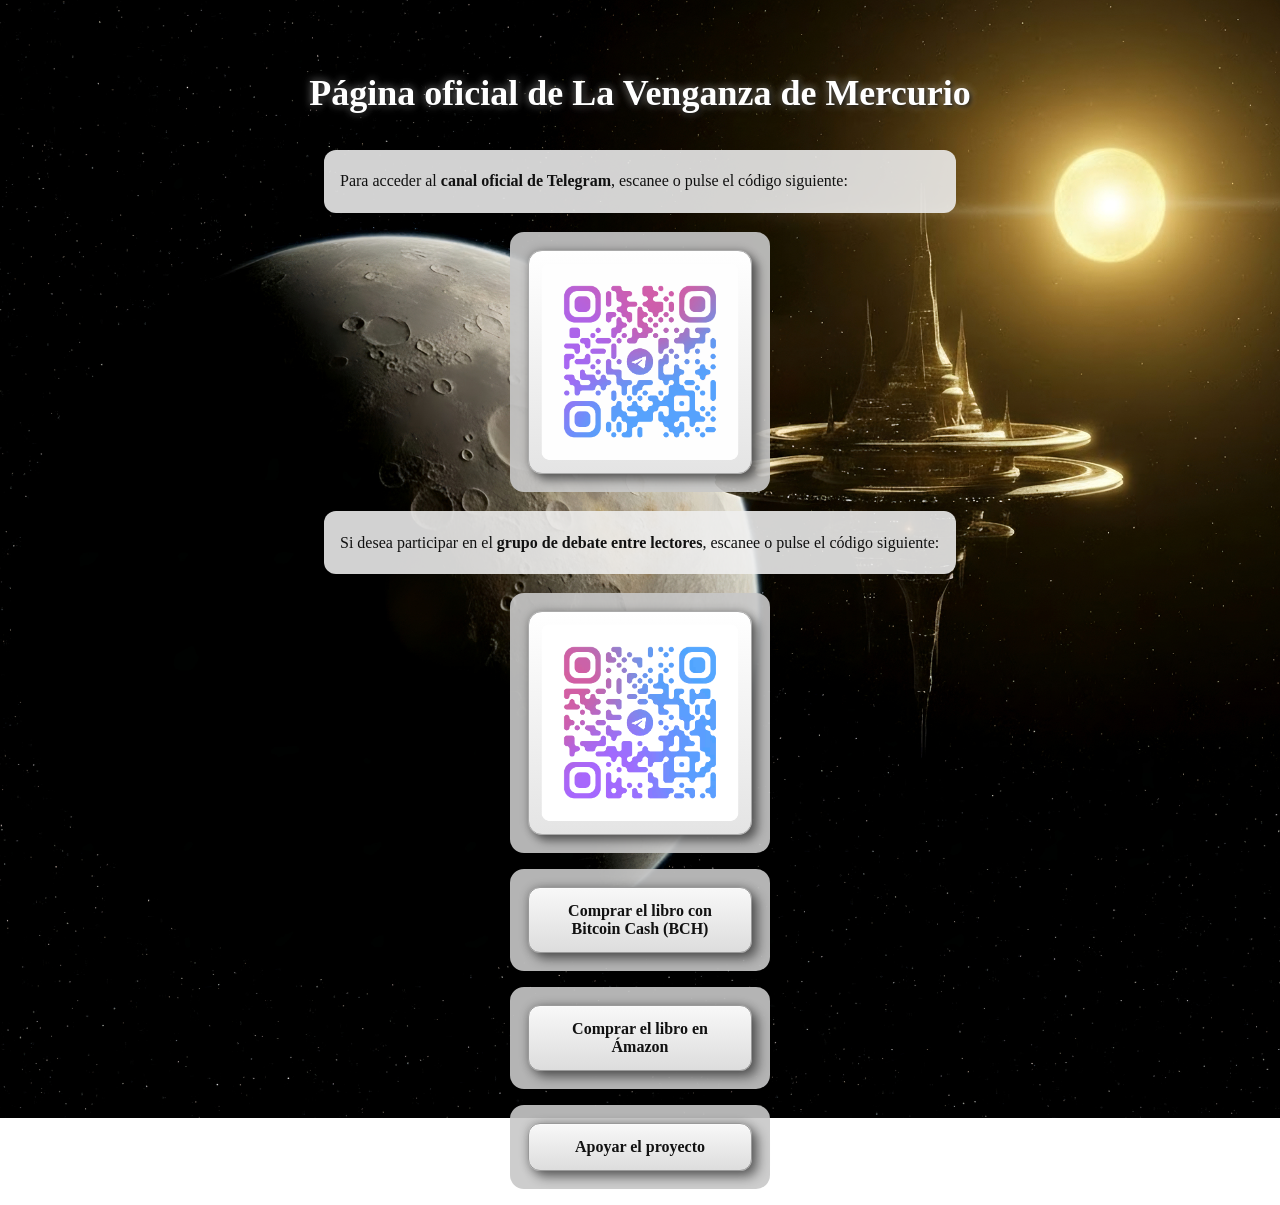
<file: index.html>
<!DOCTYPE html>
<html lang="es-ES">
<head>
<meta charset="utf-8">
<title>Comunidad – La Venganza de Mercurio</title>
<meta name="viewport" content="width=device-width, initial-scale=1.0">
<meta name="robots" content="noindex, nofollow">

<style>

body {
  font-family: Georgia, serif;
  margin: 0;
  padding: 0;
  background: url('img/portadaWEB.jpg') no-repeat center center fixed;
  background-size: cover;
  color: #111;
}

/* TÍTULO PRINCIPAL VISTOSO */
.titulo-principal {
  text-align: center;
  font-family: Georgia, serif;
  font-size: 36px;
  font-weight: bold;
  margin: 2em auto 1em auto;
  color: #fff;
  text-shadow:
    2px 2px 4px rgba(0,0,0,0.7),
    0 0 8px rgba(255,255,255,0.4),
    0 0 12px rgba(255,255,255,0.2);
}

/* BLOQUES DE TEXTO CON PADDING REDUCIDO */
.bloque {
  background-color: rgba(240,240,240,0.88);
  margin: 1.2em auto;
  padding: 0.4em 1em;
  border-radius: 12px;
  max-width: 600px;
  text-align: justify;
}

/* CONTENEDOR PARA BOTONES */
.boton-wrapper {
  display: flex;
  justify-content: center;
  align-items: center;
  margin: 1em auto;
  padding: 18px; 
  background-color: rgba(200,200,200,0.9);
  border-radius: 14px;
  max-width: 260px;
  box-sizing: border-box;
}

/* QR COMO BOTÓN */
.qr-boton {
  display: block;
  max-width: 220px;
  padding: 12px;
  background: linear-gradient(to bottom, #ffffff, #e4e4e4);
  border-radius: 14px;
  border: 1px solid #aaa;
  text-decoration: none;

  box-shadow:
    6px 6px 10px rgba(0,0,0,0.45),
    0 0 8px rgba(0,0,0,0.25),
    inset 0 1px 0 rgba(255,255,255,0.3);

  transition: all 0.15s ease;
}

.qr-boton img {
  width: 100%;
  height: auto;
  display: block;
  pointer-events: none;
}

.qr-boton:active {
  transform: translate(4px, 4px);
  box-shadow:
    2px 2px 5px rgba(0,0,0,0.3),
    0 0 5px rgba(0,0,0,0.18),
    inset 0 1px 0 rgba(255,255,255,0.2);
}

/* BOTONES CLÁSICOS */
.boton-clasico {
  display: block;
  width: 100%;
  padding: 14px;
  text-align: center;
  font-weight: bold;
  text-decoration: none;
  color: #111;
  background: linear-gradient(to bottom, #f8f8f8, #dddddd);
  border-radius: 12px;
  border: 1px solid #999;

  box-shadow:
    6px 6px 12px rgba(0,0,0,0.48),
    0 0 10px rgba(0,0,0,0.25),
    inset 0 1px 0 rgba(255,255,255,0.3);

  transition: all 0.15s ease;
}

.boton-clasico:active {
  transform: translate(4px, 4px);
  box-shadow:
    2px 2px 5px rgba(0,0,0,0.3),
    0 0 5px rgba(0,0,0,0.18),
    inset 0 1px 0 rgba(255,255,255,0.2);
}

</style>
</head>

<body>

<div class="titulo-principal">
  Página oficial de <strong>La Venganza de Mercurio</strong>
</div>

<div class="bloque">
<p>
Para acceder al <strong>canal oficial de Telegram</strong>,
escanee o pulse el código siguiente:
</p>
</div>

<div class="boton-wrapper">
  <a class="qr-boton" href="https://t.me/+QNcmEJ3c6705ZTk0">
    <img src="img/qrdelcanaldetelegram.gif" alt="Acceso al canal de Telegram">
  </a>
</div>

<div class="bloque">
<p>
Si desea participar en el <strong>grupo de debate entre lectores</strong>,
escanee o pulse el código siguiente:
</p>
</div>

<div class="boton-wrapper">
  <a class="qr-boton" href="https://t.me/+0D5-J6ZGMMdlOGJk">
    <img src="img/qrdelgrupodedebatedetelegram.gif" alt="Acceso al grupo de debate">
  </a>
</div>

<div class="boton-wrapper">
  <a class="boton-clasico" href="compra-bch.html">
    Comprar el libro con Bitcoin Cash (BCH)
  </a>
</div>

<!-- NUEVO BOTÓN AMAZON -->
<div class="boton-wrapper">
  <a class="boton-clasico" href="https://www.amazon.es/dp/8409803178#" target="_blank">
    Comprar el libro en Ámazon
  </a>
</div>

<div class="boton-wrapper">
  <a class="boton-clasico" href="donaciones.html">
    Apoyar el proyecto
  </a>
</div>

</body>
</html>
</file>
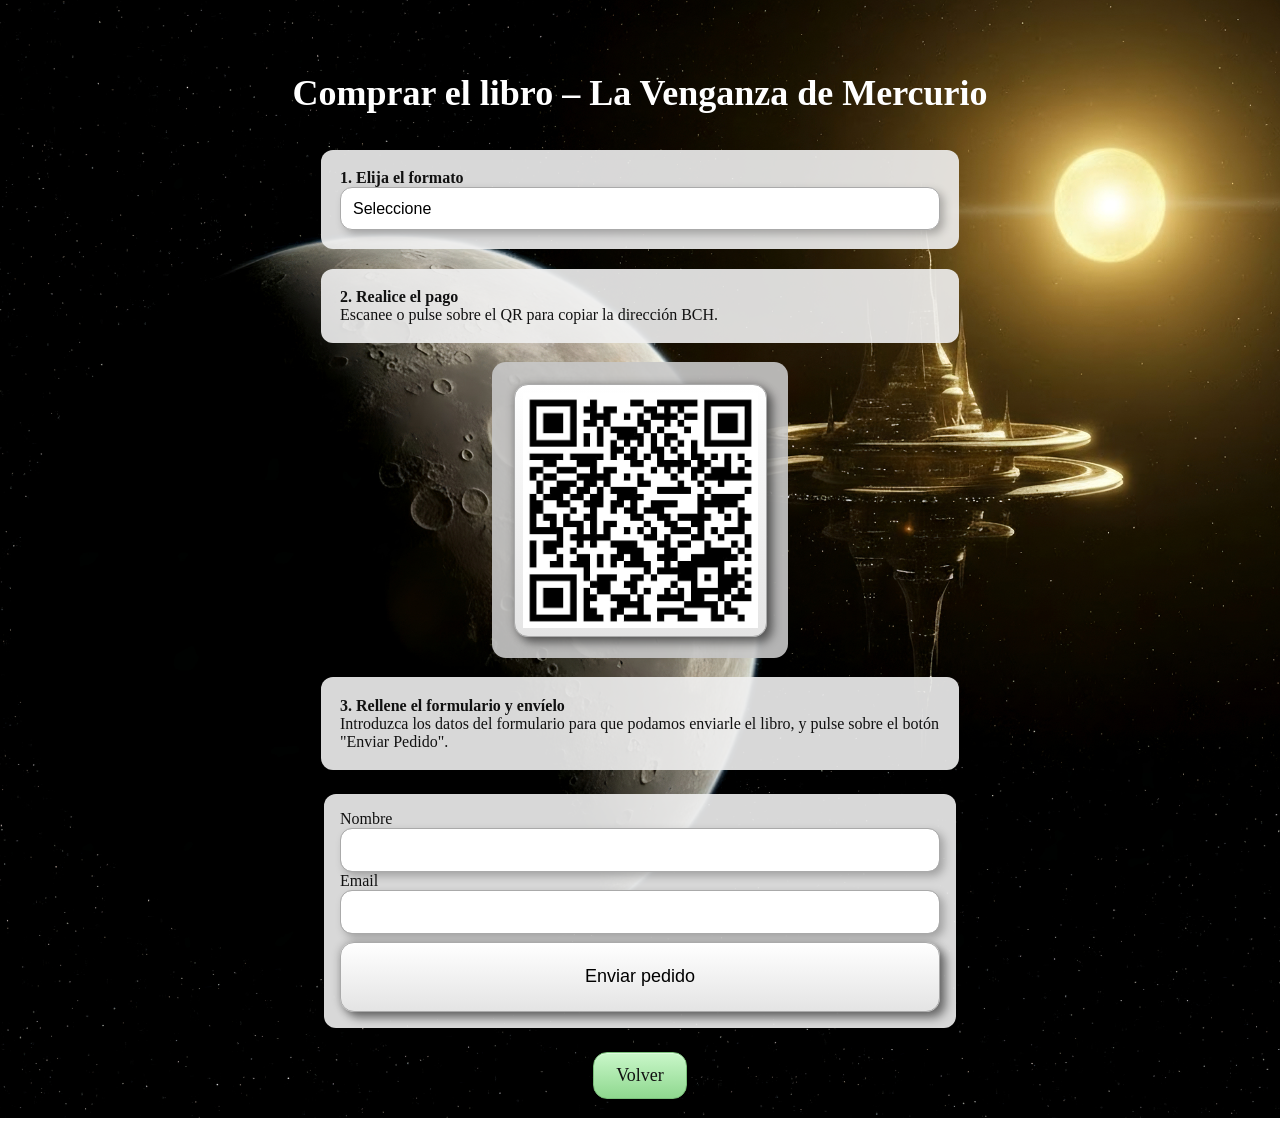
<file: compra-bch.html>
<!DOCTYPE html>
<html lang="es-ES">
<head>
<meta charset="utf-8">
<title>Comprar – La Venganza de Mercurio</title>
<meta name="viewport" content="width=device-width, initial-scale=1.0">

<link rel="stylesheet" href="estilos.css">
<script src="funciones.js" defer></script>
</head>

<body>

<div class="titulo-principal">
  Comprar el libro – La Venganza de Mercurio
</div>

<div class="bloque">
  <p><strong>1. Elija el formato</strong></p>
  <select id="formato" name="Formato" onchange="actualizarCamposEnvio()" required>
    <option value="">Seleccione</option>
    <option value="ebook">eBook (5€)</option>
    <option value="blanda">Tapa blanda (15€)</option>
    <option value="dura">Tapa dura (20€)</option>
  </select>
</div>

<div class="bloque">
  <p><strong>2. Realice el pago</strong></p>
  <p>Escanee o pulse sobre el QR para copiar la dirección BCH.</p>
</div>

<div class="boton-wrapper">
  <div class="qr-boton" onclick="copiarDireccion()">
    <img src="img/QR-BCH.jpg" alt="QR BCH">
  </div>
  <div id="feedbackQR">✔ Dirección copiada</div>
</div>

<div class="bloque">
  <p><strong>3. Rellene el formulario y envíelo</strong></p>
  <p>Introduzca los datos del formulario para que podamos enviarle el libro, y pulse sobre el botón "Enviar Pedido".</p>
</div>

<form id="formularioPedido" class="formulario"
      action="https://formsubmit.co/lavenganzademercurio@gmail.com"
      method="POST"
      onsubmit="prepararEnvio()">

  <input type="hidden" name="_subject" value="Pedido - La Venganza de Mercurio">
  <input type="hidden" name="_captcha" value="false">
  <input type="hidden" name="_next" value="https://jarmatan.github.io/Pruebas/gracias.html">

  <input type="hidden" id="pedidoInput" name="ID de pedido">
  <input type="hidden" id="fechaPedido" name="Fecha">
  <input type="hidden" id="formatoPedido" name="Formato y precio">

  <label>Nombre</label>
  <input type="text" id="nombre" name="Nombre" required>

  <label>Email</label>
  <input type="email" id="email" name="Email" required>

  <div id="direccionEnvio" class="direccion-envio">
    <label>Dirección</label>
    <input type="text" id="direccion" name="Dirección" required>

    <label>Ciudad</label>
    <input type="text" id="ciudad" name="Ciudad" required>

    <label>Provincia</label>
    <input type="text" id="provincia" name="Provincia" required>

    <label>Código postal</label>
    <input type="text" id="postal" name="Código postal" required>

    <label>País</label>
    <input type="text" id="pais" name="País" required>

    <label>Teléfono</label>
    <input type="text" id="telefono" name="Teléfono" required>
  </div>

  <button class="boton-formulario" type="submit">
    Enviar pedido
  </button>

</form>

<!-- BOTÓN VOLVER -->
<div style="text-align: center; margin: 1.5em auto;">
  <a href="index.html" class="boton-verde">Volver</a>
</div>

</body>
</html>
</file>
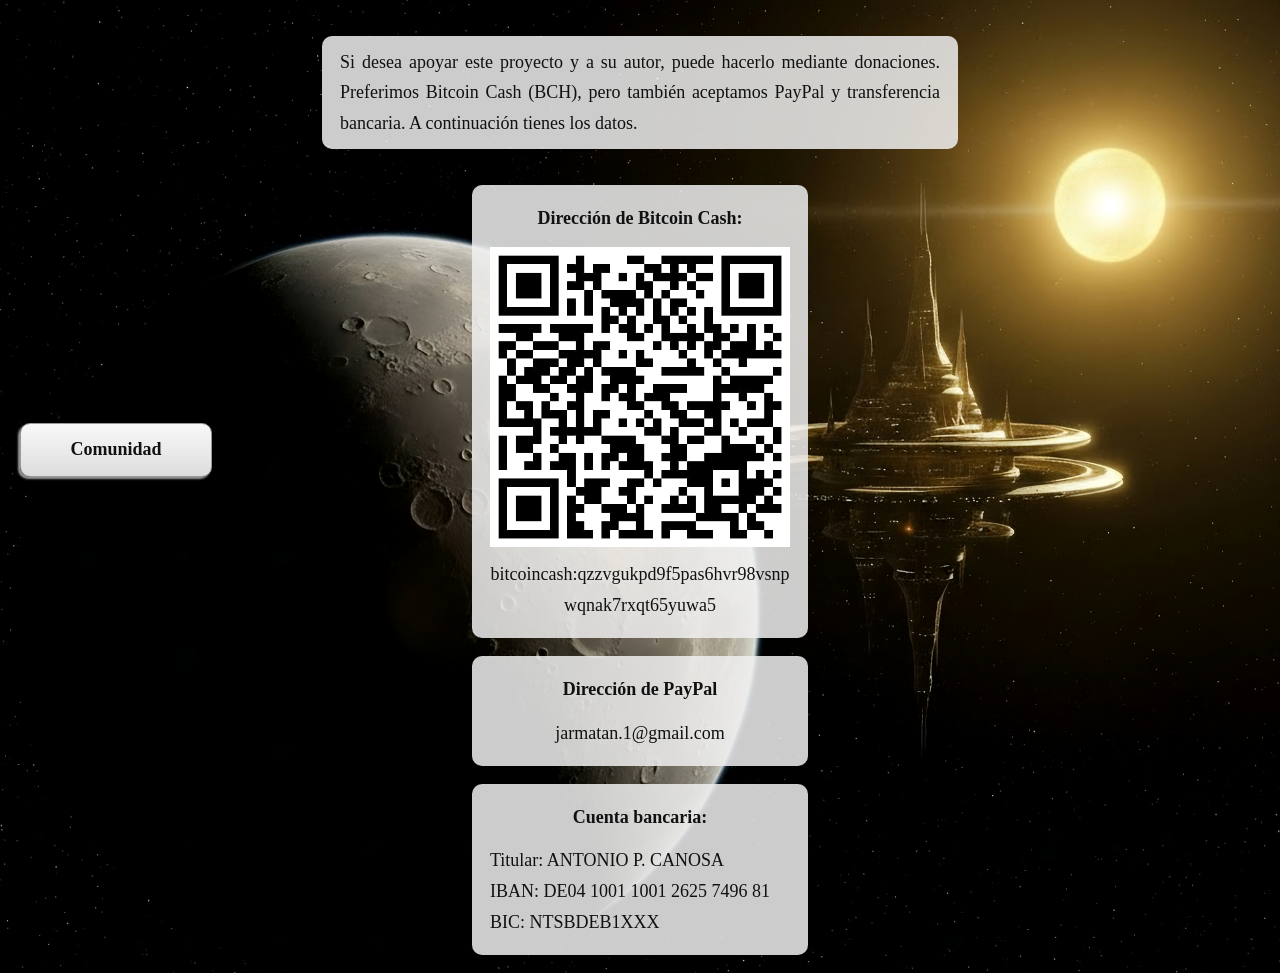
<file: donaciones-completo.html>
<!DOCTYPE html>
<html lang="es-ES">
<head>
  <meta charset="utf-8">
  <title>Donaciones – La Venganza de Mercurio</title>
  <meta name="viewport" content="width=device-width, initial-scale=1.0">
  <meta name="robots" content="noindex, nofollow">

  <style>
    body {
      font-family: Georgia, serif;
      font-size: 18px;
      line-height: 1.7;
      margin: 0;
      padding: 0;
      background: url('portadaWEB.jpg') no-repeat center center fixed;
      background-size: cover;
      color: #111;
    }

    .bloque {
      background-color: rgba(240,240,240,0.85);
      margin: 2em auto;
      padding: 0.6em 1em 0.6em 1em;
      border-radius: 10px;
      max-width: 600px;
      text-align: justify;
      font-size: 18px;
      line-height: 1.7;
    }

    .bloque p {
      margin: 0;
      padding: 0;
    }

    .qr-bloque {
      background-color: rgba(240,240,240,0.85);
      margin: 1em auto;
      padding: 1em;
      border-radius: 10px;
      max-width: 300px;
      font-size: 18px;
      line-height: 1.7;
      text-align: center;
      font-family: Georgia, serif;
    }

    .qr-bloque img {
      width: 100%;
      height: auto;
      display: block;
      margin: 0 auto;
    }

    .comunidad-btn {
      position: fixed;
      left: 20px;
      top: 50%;
      transform: translateY(-50%);
      z-index: 1000;
    }

    .comunidad-btn a {
      display: flex;
      justify-content: center;
      align-items: center;
      width: 190px;
      height: 52px;
      font-family: Georgia, serif;
      font-size: 18px;
      color: #111;
      text-align: center;
      background: linear-gradient(to bottom, #f8f8f8, #dddddd);
      border: 1px solid #999;
      border-radius: 10px;
      font-weight: bold;
      text-decoration: none;
      box-shadow: -2px 2px 2px #999, -4px 6px 12px rgba(0,0,0,0.35);
      transition: all 0.15s ease;
    }

    .comunidad-btn a:hover {
      background: linear-gradient(to bottom, #ffffff, #e6e6e6);
    }

    .comunidad-btn a:active {
      transform: translate(3px, 3px);
      box-shadow: 0 0 0 #999, -2px 2px 6px rgba(0,0,0,0.25);
    }
  </style>
</head>

<body>

  <div class="comunidad-btn">
    <a href="index.html">Comunidad</a>
  </div>

  <div class="bloque">
    <p>Si desea apoyar este proyecto y a su autor, puede hacerlo mediante donaciones. Preferimos Bitcoin Cash (BCH), pero también aceptamos PayPal y transferencia bancaria. A continuación tienes los datos.</p>
  </div>

  <!-- Código QR BCH -->
  <div class="qr-bloque">
    <div style="font-size: 18px; color: #111; font-weight: bold; margin: 0 0 0.7em 0;">
      Dirección de Bitcoin Cash:
    </div>
    <img src="QR-BCH.jpg" alt="QR Bitcoin Cash">
    <div style="font-size: 18px; color: #111; margin-top: 0.7em; word-break: break-word;">
      bitcoincash:qzzvgukpd9f5pas6hvr98vsnpwqnak7rxqt65yuwa5
    </div>
  </div>

<!-- PayPal -->
<div class="qr-bloque">
  <!-- Título encima del QR -->
  <div style="font-size: 18px; color: #111; font-weight: bold; margin: 0 0 0.7em 0;">
    Dirección de PayPal
  </div>
  
  <!-- Dirección en texto como enlace -->
  <div style="font-size: 18px; color: #111; margin-top: 0.7em; word-break: break-word;">
    <a href="mailto:jarmatan.1@gmail.com" style="color: #111; text-decoration: none;">
      jarmatan.1@gmail.com
    </a>
  </div>
</div>


<!-- Cuenta Bancaria -->
<div class="qr-bloque">
  <!-- Título -->
  <div style="font-size: 18px; color: #111; font-weight: bold; margin: 0 0 0.7em 0;">
    Cuenta bancaria:
  </div>

  <!-- Datos en texto -->
  <div style="font-size: 18px; color: #111; word-break: break-word; text-align: left; line-height: 1.7;">
    Titular:  ANTONIO P. CANOSA<br>
    IBAN:     DE04 1001 1001 2625 7496 81<br>
    BIC:      NTSBDEB1XXX
  </div>
</div>

</body>
</html>
</file>
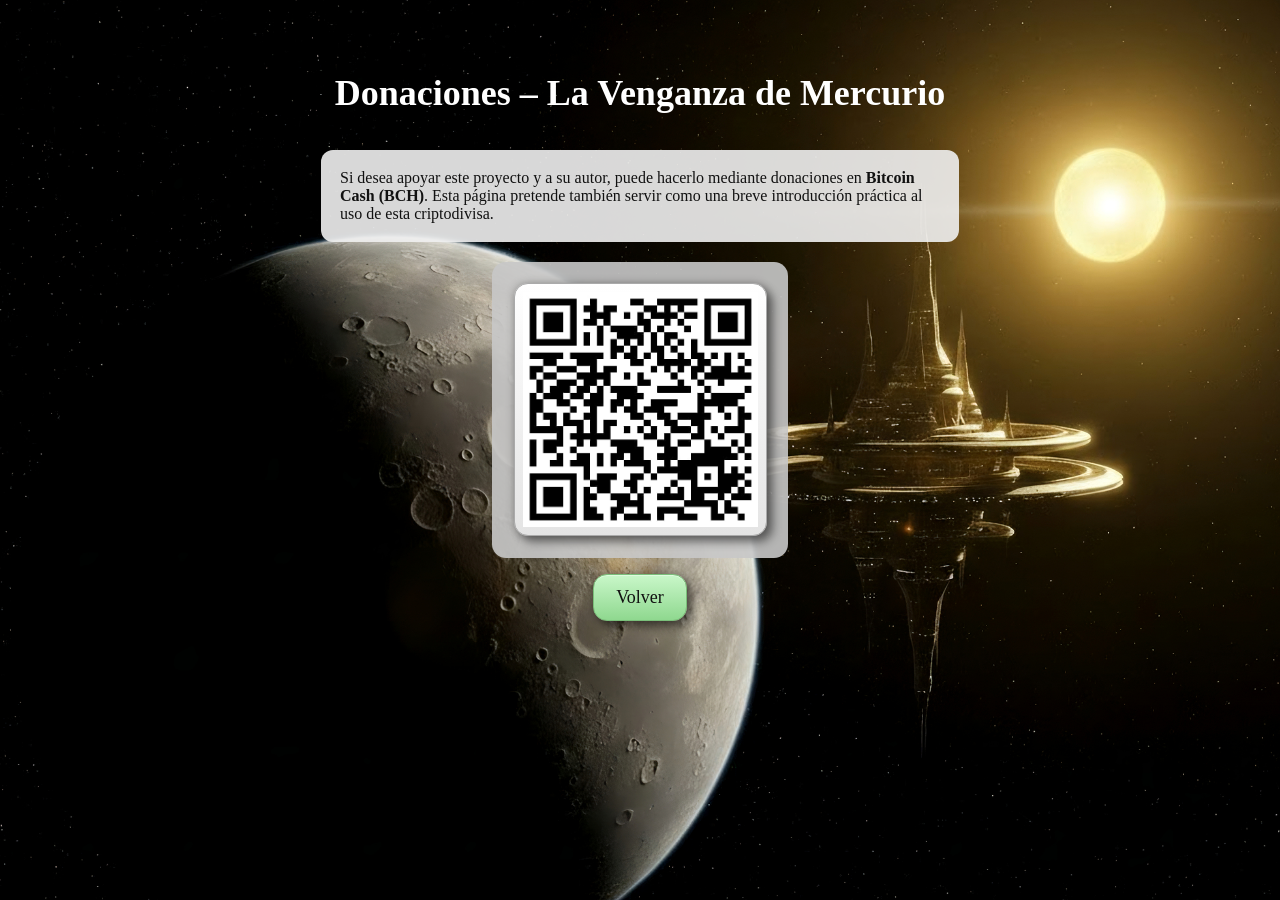
<file: donaciones.html>
<!DOCTYPE html>
<html lang="es-ES">
<head>
<meta charset="utf-8">
<title>Donaciones – La Venganza de Mercurio</title>
<meta name="viewport" content="width=device-width, initial-scale=1.0">

<link rel="stylesheet" href="estilos.css">
<script src="funciones.js" defer></script>
</head>

<body>

<div class="titulo-principal">
  Donaciones – La Venganza de Mercurio
</div>

<!-- Bloque de información sobre donaciones -->
<div class="bloque">
  <p>
    Si desea apoyar este proyecto y a su autor, puede hacerlo mediante donaciones en
    <strong>Bitcoin Cash (BCH)</strong>. Esta página pretende también servir como una
    breve introducción práctica al uso de esta criptodivisa.
  </p>
</div>

<!-- Contenedor del QR: idéntico al de la página de compras -->
<div class="boton-wrapper">
  <div class="qr-boton" onclick="copiarDireccion()">
    <img src="img/QR-BCH.jpg" alt="QR BCH">
  </div>
  <div id="feedbackQR">✔ Dirección copiada</div>
</div>

<!-- BOTÓN VOLVER -->
<div style="text-align: center; margin-top: 1em;">
  <a href="index.html" class="boton-verde">Volver</a>
</div>

</body>
</html>
</file>
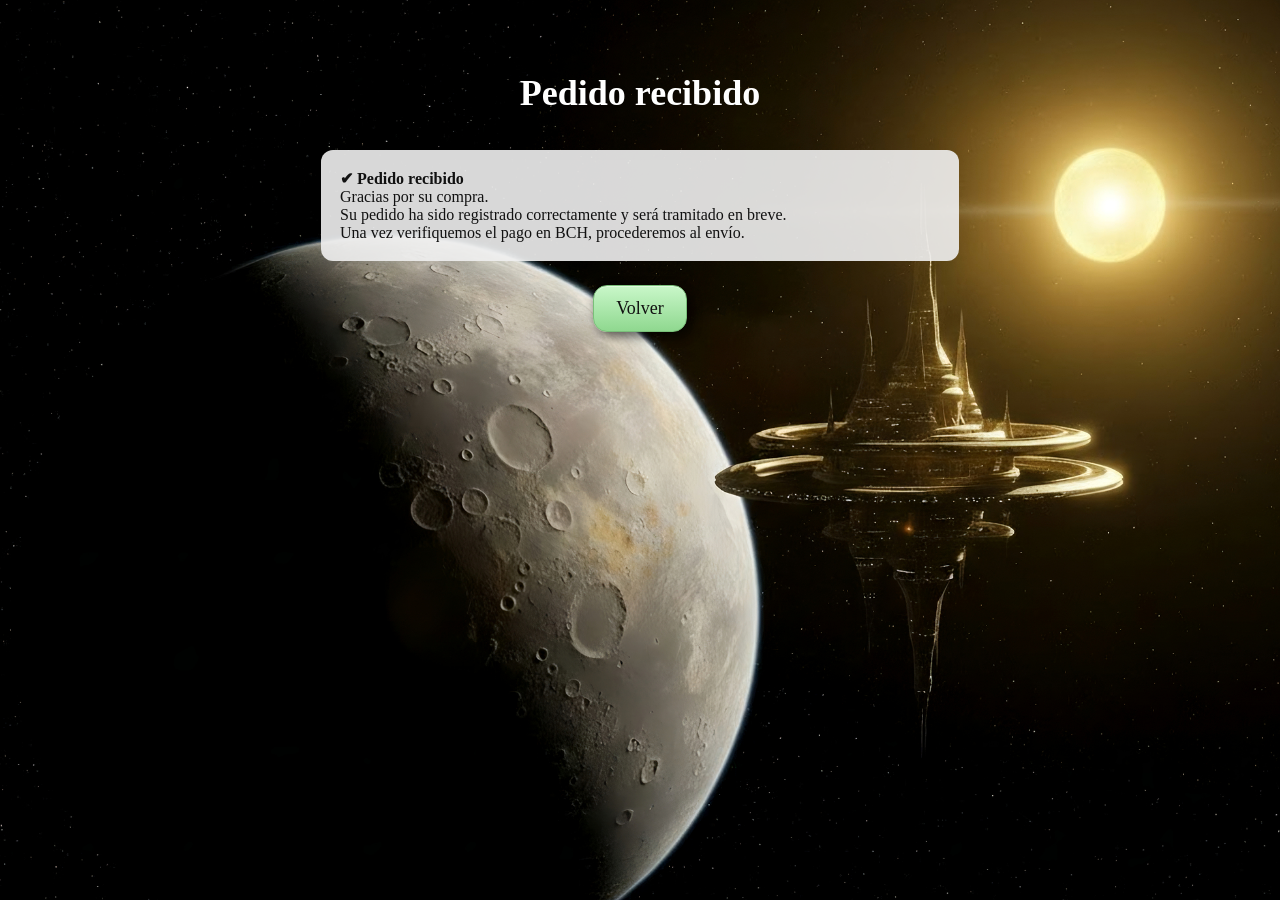
<file: gracias.html>
<!DOCTYPE html>
<html lang="es">
<head>
<meta charset="utf-8">
<meta name="viewport" content="width=device-width, initial-scale=1.0">
<title>Pedido recibido</title>
<link rel="stylesheet" href="estilos.css">
</head>

<body>

<div class="titulo-principal">
  Pedido recibido
</div>

<div class="bloque">

  <p><strong>✔ Pedido recibido</strong></p>

  <p>Gracias por su compra.</p>

  <p>Su pedido ha sido registrado correctamente y será tramitado en breve.</p>

  <p>Una vez verifiquemos el pago en BCH, procederemos al envío.</p>

</div>

<!-- BOTÓN VOLVER -->
<div style="text-align: center; margin: 1.5em auto;">
  <a href="index.html" class="boton-verde">Volver</a>
</div>

</body>
</html>
</file>
<file: estilos.css>
/* General */
body {
  font-family: Georgia, serif;
  margin: 0;
  padding: 0;
  background: url('img/portadaWEB.jpg') no-repeat center center fixed;
  background-size: cover;
  color: #111;
}

.titulo-principal {
  text-align: center;
  font-size: 36px;
  font-weight: bold;
  margin: 2em auto 1em auto;
  color: #fff;
}

/* Bloques de contenido */
.bloque {
  background-color: rgba(240,240,240,0.9);
  margin: 1.2em auto;
  padding: 1.2em;
  border-radius: 12px;
  max-width: 600px;
}

.bloque p {
  margin: 0;
  padding: 0;
}

/* Formularios */
.formulario {
  background-color: rgba(240,240,240,0.9);
  margin: 1.5em auto;
  padding: 1em;
  border-radius: 12px;
  max-width: 600px;
}

.formulario input,
.formulario select,
textarea {
  width: 100%;
  padding: 12px;
  box-sizing: border-box;
  background-color: #fff;
  border-radius: 12px;
  border: 1px solid #aaa;
  box-shadow:
    4px 4px 8px rgba(0,0,0,0.25),
    inset 0 1px 0 rgba(255,255,255,0.3);
  font-size: 16px;
  transition: all 0.15s ease;
  background-clip: padding-box;
}

textarea {
  height: 220px;
  margin: 10px 0 5px 0;
  resize: none;
}

/* Botones de formulario */
.boton-formulario {
  width: 100%;
  padding: 12px;
  font-size: 18px;
  margin-top: 8px;
  cursor: pointer;
  background: linear-gradient(to bottom, #ffffff, #e4e4e4);
  border-radius: 14px;
  border: 1px solid #aaa;
  height: 70px;
  box-shadow:
    6px 6px 10px rgba(0,0,0,0.45),
    0 0 8px rgba(0,0,0,0.25),
    inset 0 1px 0 rgba(255,255,255,0.3);
  transition: all 0.15s ease;
}

.boton-formulario:active {
  transform: translate(4px,4px);
}

.direccion-envio {
  display: none;
}

/* Contenedor QR */
.boton-wrapper {
  display: flex;
  justify-content: center;
  align-items: center;
  margin: 1em auto;
  background-color: rgba(200,200,200,0.9);
  border-radius: 14px;
  width: 260px;
  height: 260px;
  position: relative;
  padding: 18px;
  transition: padding-bottom 0.3s ease;
}

/* QR Botón */
.qr-boton {
  width: 235px;
  height: 235px;
  background: linear-gradient(to bottom, #ffffff, #e4e4e4);
  padding: 8px;
  border-radius: 14px;
  border: 1px solid #aaa;
  cursor: pointer;
  display: flex;
  justify-content: center;
  align-items: center;
  box-shadow:
    6px 6px 10px rgba(0,0,0,0.45),
    0 0 8px rgba(0,0,0,0.25),
    inset 0 1px 0 rgba(255,255,255,0.3);
  transition: all 0.15s ease;
}

.qr-boton img {
  max-width: 100%;
  max-height: 100%;
  display: block;
}

.qr-boton:active {
  transform: translate(4px,4px);
}

/* Mensaje dirección copiada */
#feedbackQR {
  position: absolute;
  bottom: 10px;
  width: 100%;
  text-align: center;
  font-size: 18px;
  font-weight: bold;
  color: green;
  opacity: 0;
  transition: opacity 0.3s ease;
}

#feedbackQR.visible {
  opacity: 1;
}

/* Campo de selección de formato */
#formato {
  width: 100%;
  max-width: 100%;
  padding: 12px;
  font-size: 16px;
  border-radius: 12px;
  border: 1px solid #aaa;
  box-shadow:
    4px 4px 8px rgba(0,0,0,0.25),
    inset 0 1px 0 rgba(255,255,255,0.3);
  background-color: #fff;
  box-sizing: border-box;
  transition: all 0.15s ease;
  appearance: none;
}

/* ──────────────────────────────── */
/* Soporte autofill para mantener colores por formato */
/* ──────────────────────────────── */
.formulario.formato-ebook input:-webkit-autofill,
.formulario.formato-ebook select:-webkit-autofill,
.formulario.formato-ebook textarea:-webkit-autofill {
  -webkit-box-shadow: 0 0 0px 1000px #b7e4b7 inset !important;
  -webkit-text-fill-color: #111 !important;
  transition: background-color 5000s ease-in-out 0s;
}

.formulario.formato-blanda input:-webkit-autofill,
.formulario.formato-blanda select:-webkit-autofill,
.formulario.formato-blanda textarea:-webkit-autofill {
  -webkit-box-shadow: 0 0 0px 1000px #b3c7ff inset !important;
  -webkit-text-fill-color: #111 !important;
  transition: background-color 5000s ease-in-out 0s;
}

.formulario.formato-dura input:-webkit-autofill,
.formulario.formato-dura select:-webkit-autofill,
.formulario.formato-dura textarea:-webkit-autofill {
  -webkit-box-shadow: 0 0 0px 1000px #ffe599 inset !important;
  -webkit-text-fill-color: #111 !important;
  transition: background-color 5000s ease-in-out 0s;
}

/* ──────────────────────────────── */
/* Botón verde estilo 3D reutilizable */
/* ──────────────────────────────── */
.boton-verde {
  display: inline-block;
  padding: 12px 22px;
  font-size: 18px;
  cursor: pointer;
  text-decoration: none;
  color: #111;
  background: linear-gradient(to bottom, #c9f7c9, #8fd88f);
  border-radius: 14px;
  border: 1px solid #7abf7a;
  box-shadow:
    6px 6px 10px rgba(0,0,0,0.45),
    0 0 8px rgba(0,0,0,0.25),
    inset 0 1px 0 rgba(255,255,255,0.4);
  transition: all 0.15s ease;
}

.boton-verde:active {
  transform: translate(4px,4px);
  box-shadow:
    2px 2px 4px rgba(0,0,0,0.4),
    inset 0 1px 0 rgba(255,255,255,0.3);
}

// Dirección BCH
const BCH_ADDRESS = "bitcoincash:qzzvgukpd9f5pas6hvr98vsnpwqnak7rxqt65yuwa5";

// Colores según formato
const COLORES_FORMATO = {
  ebook: "#b7e4b7",
  blanda: "#b3c7ff",
  dura: "#ffe599"
};

// ────────────────────────────────
// Copiar dirección BCH
// ────────────────────────────────
function copiarDireccion() {
  const feedback = document.getElementById("feedbackQR");
  const contenedor = document.querySelector(".boton-wrapper");

  contenedor.style.paddingBottom = "40px";
  feedback.classList.add("visible");

  navigator.clipboard.writeText(BCH_ADDRESS);

  setTimeout(() => {
    feedback.classList.remove("visible");
    contenedor.style.paddingBottom = "18px";
  }, 2000);
}

// ────────────────────────────────
// Mostrar/ocultar dirección + required dinámico
// ────────────────────────────────
function actualizarCamposEnvio() {
  const formato = document.getElementById("formato").value;
  const envio = document.getElementById("direccionEnvio");
  const formulario = document.querySelector(".formulario");

  const camposEnvio = document.querySelectorAll("#direccionEnvio input");
  const esFisico = (formato === "blanda" || formato === "dura");

  envio.style.display = esFisico ? "block" : "none";

  camposEnvio.forEach(campo => {
    campo.required = esFisico;
  });

  aplicarColorCampos(formato);

  formulario.classList.remove("formato-ebook", "formato-blanda", "formato-dura");
  if (formato in COLORES_FORMATO) {
    formulario.classList.add("formato-" + formato);
  }
}

// ────────────────────────────────
// Aplicar colores
// ────────────────────────────────
function aplicarColorCampos(formato) {
  const color = COLORES_FORMATO[formato] || "#ffffff";

  const campos = document.querySelectorAll(".formulario input, .formulario textarea, .formulario select");

  campos.forEach(campo => {
    campo.style.setProperty("background-color", color, "important");
  });

  document.getElementById("formato")
    .style.setProperty("background-color", color, "important");
}

// ────────────────────────────────
// Validación + envío
// ────────────────────────────────
function prepararEnvio() {
  const form = document.querySelector(".formulario");

  // Validación personalizada visual
  if (!form.checkValidity()) {
    mostrarErrores(form);
    return false;
  }

  const formatoSelect = document.getElementById("formato");
  const formatoTexto = formatoSelect.options[formatoSelect.selectedIndex].text;
  document.getElementById("formatoPedido").value = formatoTexto;

  const idPedido = 'PED-' + Math.random().toString(36).substr(2, 8).toUpperCase();
  document.getElementById("pedidoInput").value = idPedido;

  document.getElementById("fechaPedido").value = new Date().toLocaleString();

  return true;
}

// ────────────────────────────────
// Mostrar errores en rojo
// ────────────────────────────────
function mostrarErrores(form) {
  const campos = form.querySelectorAll("input, select");

  campos.forEach(campo => {
    if (!campo.checkValidity()) {
      campo.classList.add("error");

      // Mensaje personalizado
      if (campo.validity.valueMissing) {
        campo.setCustomValidity("Este campo es obligatorio");
      } else if (campo.type === "email") {
        campo.setCustomValidity("Introduzca un email válido");
      }

      campo.reportValidity();
    } else {
      campo.classList.remove("error");
      campo.setCustomValidity("");
    }
  });
}

// ────────────────────────────────
// Inicialización
// ────────────────────────────────
document.addEventListener("DOMContentLoaded", function() {
  actualizarCamposEnvio();
});
</file>
